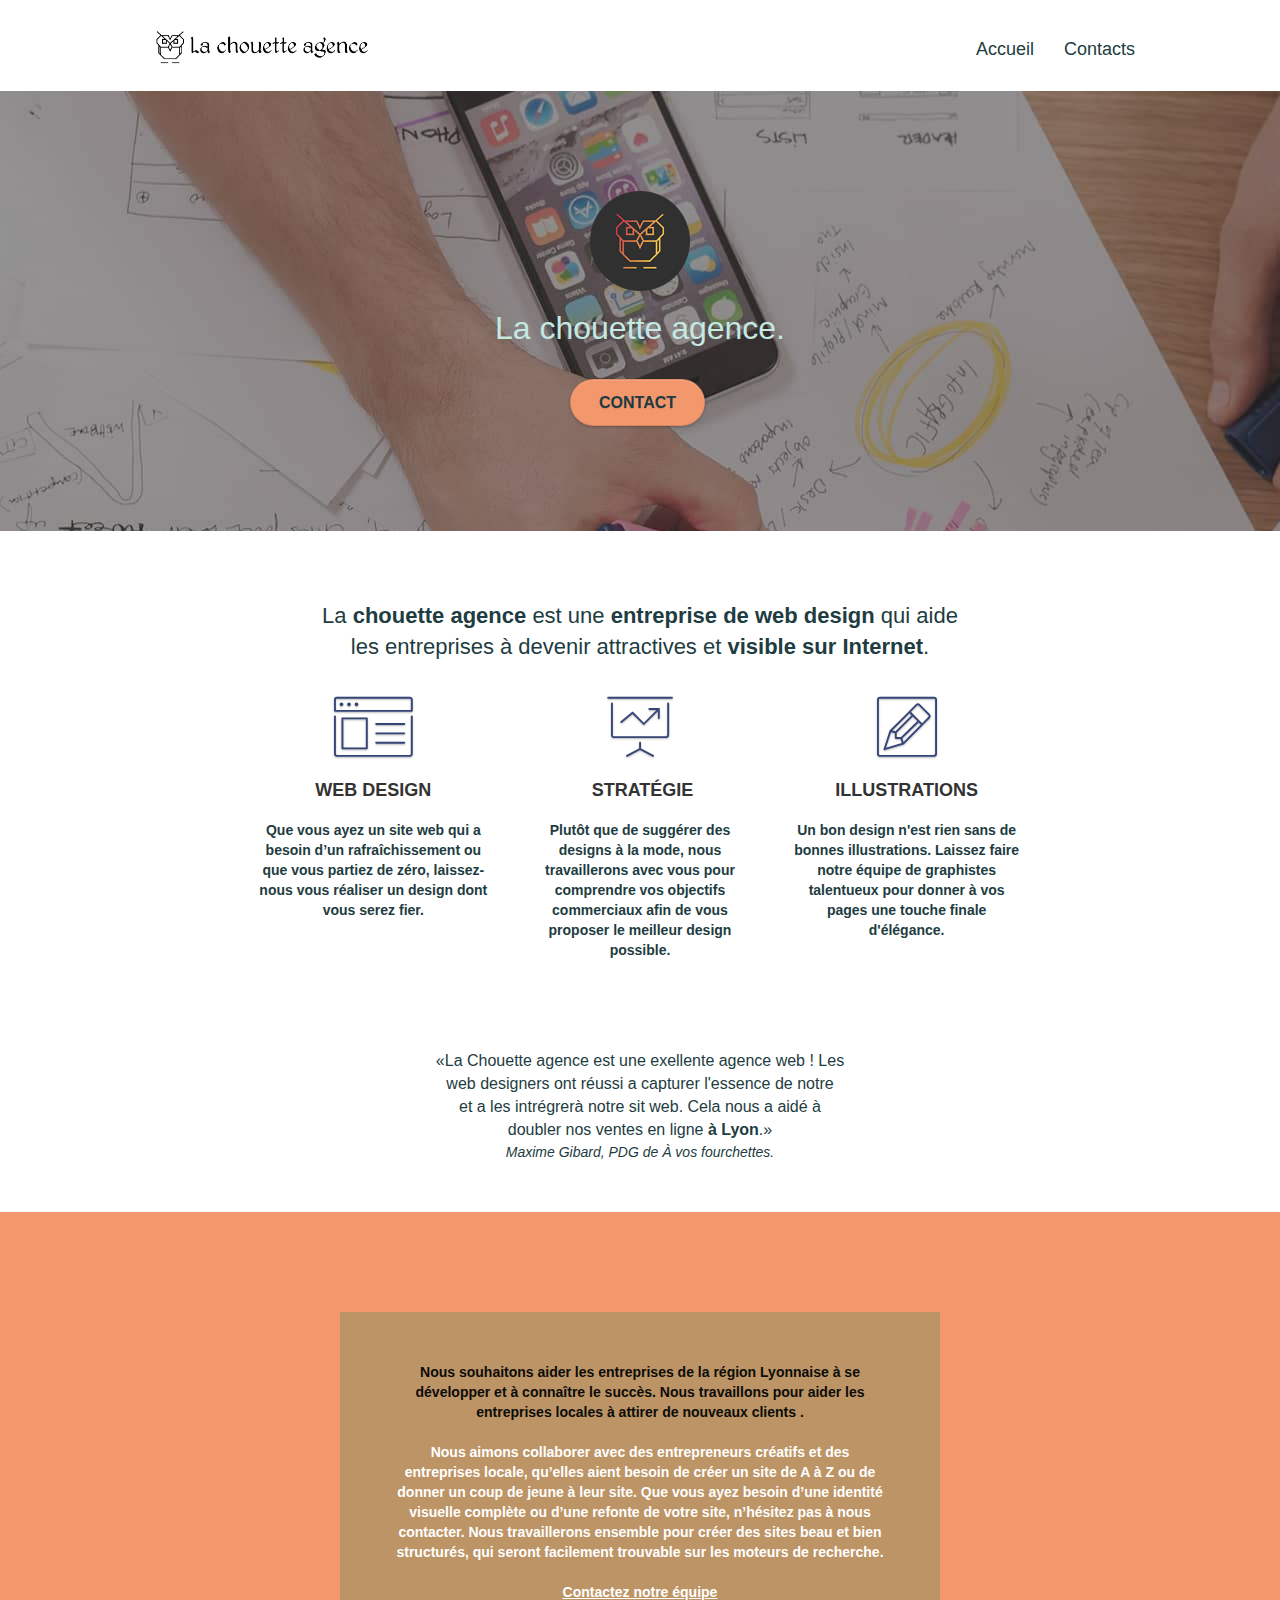
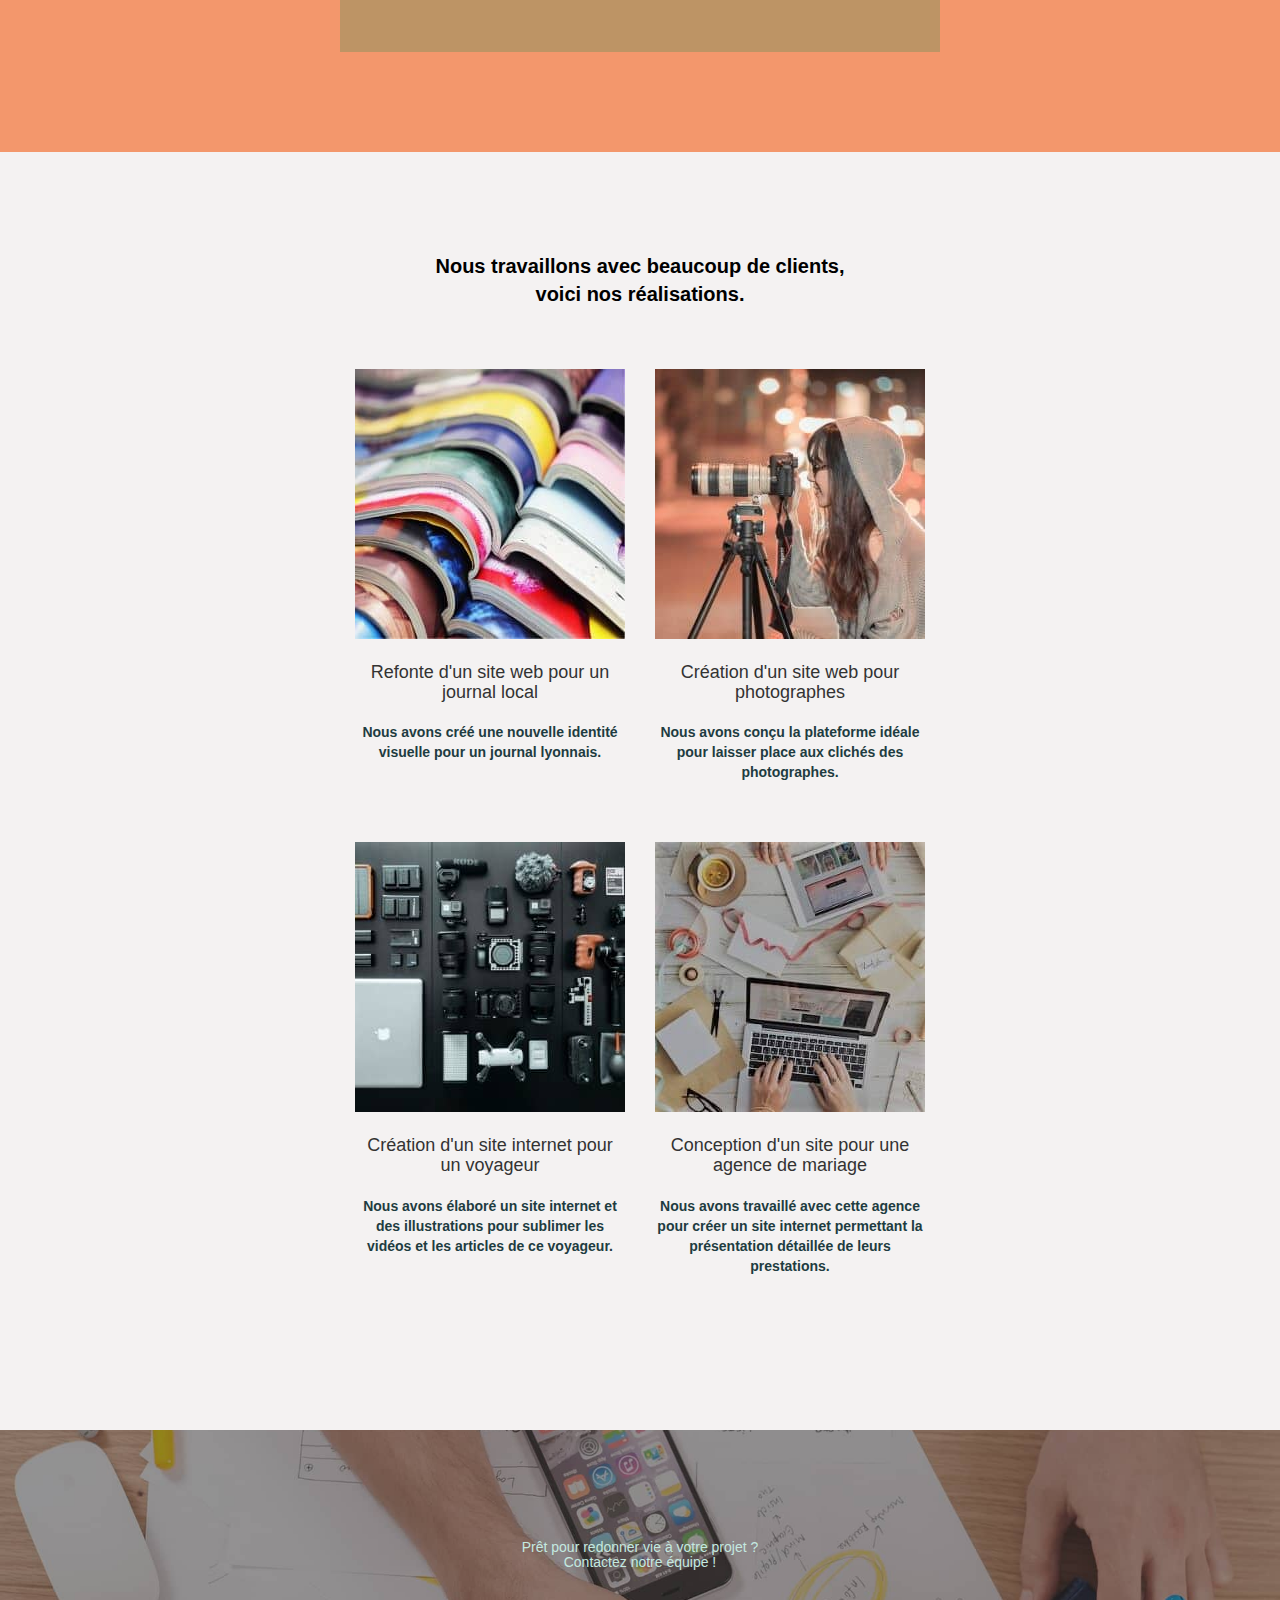
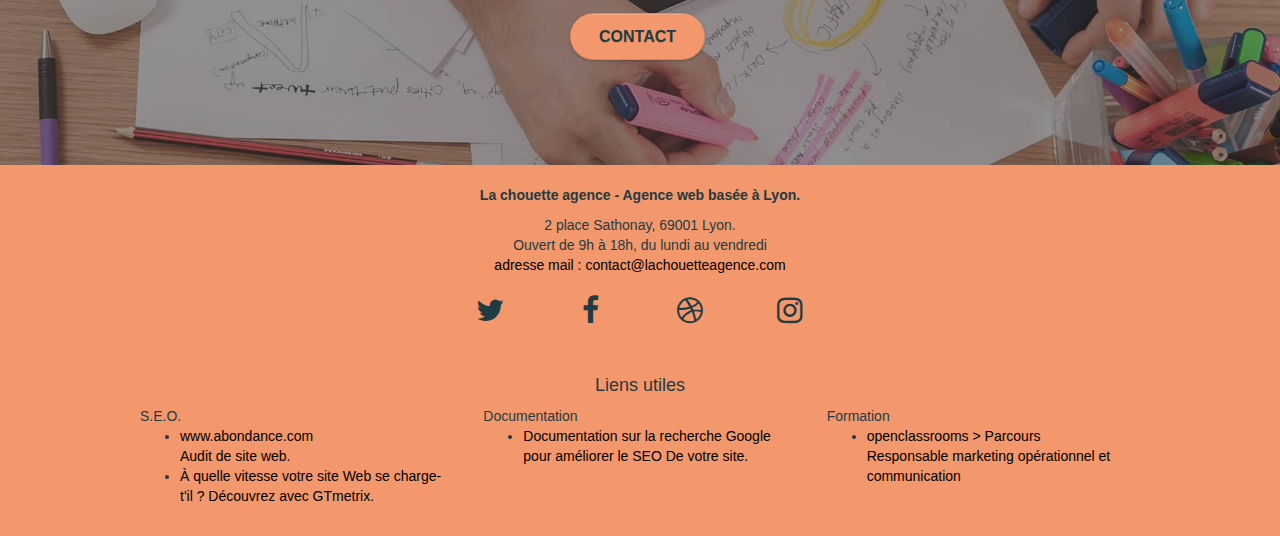
<file: index.html>
<!doctype html>
<html lang="fr">
<head>
    <meta charset="utf-8">
    <meta name="description" content="La chouette agence est une entreprise de web design situé à Lyon. Réaliser un site internet accompagné par une équipe de graphistes design talentueux.">
    <meta name="viewport" content="width=device-width, initial-scale=1.0, viewport-fit=cover">
	<meta name="robots" content="index,follow">
    <link rel="shortcut icon" type="image/png" href="favicon.jpg">
    
	<link rel="stylesheet" type="text/css" href="./css/bootstrap.css">
	<link rel="stylesheet" type="text/css" href="style.css">
	<link rel="stylesheet" type="text/css" href="./css/font-awesome.css">
	<link rel="stylesheet" type="text/css" href="./css/et-line.css">
	
    
	<script src="./js/jquery-2.1.0.js"></script>
	<script src="./js/bootstrap.js"></script>
	<script src="./js/blocs.js"></script>
	<script src="./js/jquery.touchSwipe.js" defer></script>
	<script src="./js/gmaps.js"></script>

    <title>La Chouette agence-accueil.</title>


 

    
</head>
<body>
	
	
		
	
	<header class="bloc bgc-white l-bloc " id="bloc-0">
		<div class="container bloc-sm">
			<div class="navbar-header">
				<div class="keywords">
					<a aria-label="lien page d'acceil" class="navbar-brand" href="index.html"><img src="img/la-chouette-agence.png" alt="logo de la Chouettte agence" height="40" /></a>
				</div>
			</div>
			<nav class="navbar row">
				
				<div class="collapse navbar-collapse navbar-1 special-dropdown-nav">
					<ul class="site-navigation nav navbar-nav">
						<li>
							<a aria-label="accès page d'acceil" href="index.html">Accueil</a>
						</li>
						<li>
							<a aria-label="accès page de contacts" href="contact.html">Contacts</a>
						</li>
					</ul>
				</div>
			</nav>
		</div>
	</header>

	<main class="page-container">

		<section class="bloc bgc-dark-slate-blue bg-banniere d-bloc bg-t-edge bloc-bg-texture  b-parallax"  id="bloc-1-hero">
			<div class="container bloc-lg">
				<div class="row tight-width-whitespace">
					<div class="col-sm-12">
						<img src="img/logo.png" class="center-block image-resize-mode" width="100" alt="Logo dégradé de la chouette agence"/>
						<h1 class="text-center hero-bloc-text tc-white ">
							La chouette agence.
						</h1>
						<div class="text-center">
							<a aria-label="accès page de contacts" href="contact.html" class="btn btn-lg btn-clean btn-rd cta-hero btn-atomic-tangerine" id="cta-hero">Contact</a>
						</div>
					</div>
				</div>
			</div>
		</section>

		<section class="bloc bgc-white l-bloc"  id="bloc-2-services">
			<div class="container bloc-md">
				<div class="row">
					<div class="col-sm-12 text-center">
						<h2>La<strong> chouette agence</strong> est une <strong>entreprise de web design</strong> qui aide<br> les entreprises à devenir attractives et <strong> visible sur Internet</strong>.</h2>
					</div>
				</div>
				<div class="row voffset-lg med-width-whitespace">
					<div class="col-sm-4">
						<div class="text-center">
							<i class="et-icon-browser sm-shadow icon-dark-slate-blue icons icon-lg"></i>
						</div>
						<h3 class="mg-md text-center">
							Web design
						</h3>
						<p class="text-center ">
							Que vous ayez un <strong>site web</strong> qui a besoin d&rsquo;un rafraîchissement ou que vous partiez de zéro, laissez-nous vous réaliser un design dont vous serez fier.
						</p>
					</div>
					<div class="col-sm-4">
						<div class="text-center">
							<i class="et-icon-presentation sm-shadow icon-dark-slate-blue icons icon-lg"></i>
						</div>
						<h3 class="mg-md text-center">
							&nbsp;Stratégie
						</h3>
						<p class="text-center ">
							Plutôt que de suggérer des designs à la mode, nous travaillerons avec vous pour comprendre vos <strong>objectifs commerciaux</strong> afin de vous proposer le meilleur design possible.<br>
						</p>
					</div>
					<div class="col-sm-4">
						<div class="text-center">
							<i class="et-icon-edit sm-shadow icon-dark-slate-blue icons icon-lg"></i>
						</div>
						<h3 class="mg-md text-center">
							Illustrations
						</h3>
						<p class="text-center ">
							Un bon design n'est rien sans de bonnes illustrations. Laissez faire notre équipe de <strong>graphistes</strong> talentueux pour donner à vos pages une touche finale d'élégance.
						</p>
					</div>
				</div>
				<div class="row voffset-lg voffset">
					<div class="col-xs-12 col-md-8 col-md-offset-2 text-center">
						<q >La Chouette agence est une exellente agence web ! Les <br>web designers ont réussi a capturer l'essence de notre<br> et a les intrégrerà notre sit web.
						Cela nous a aidé à<br> doubler nos ventes en ligne <strong> à Lyon</strong>.</q><br><cite>Maxime Gibard, PDG de À vos fourchettes.</cite>

					</div>
				</div>
			</div>
		</section>
	
		<div class="bloc tc-white bgc-atomic-tangerine bg-presentation d-bloc bloc-bg-texture  b-parallax"  id="bloc-3-what-i-do">
			<div class="container bloc-lg">
				<div class="row tight-width-whitespace black-background">
					<div class="col-sm-12">
						<p class="mg-md text-center tc-sure">
							Nous souhaitons <strong>aider les entreprises</strong> de la <strong>région Lyonnaise</strong> à se développer et à connaître le succès. Nous travaillons pour aider les entreprises locales à attirer de nouveaux clients .<br>
						</p>
						<p class="text-center white">
							Nous aimons collaborer avec des entrepreneurs <strong>créatifs</strong> et des entreprises locale, qu’elles aient besoin de <strong>créer un site de A à Z</strong> ou de donner un coup de jeune à leur site. Que vous ayez besoin d’une <strong>identité visuelle</strong> complète ou d’une <strong>refonte</strong> de votre site, n’hésitez pas à nous contacter. Nous travaillerons ensemble pour <strong>créer des sites</strong> beau et bien structurés, qui seront facilement trouvable sur les <strong>moteurs de recherche</strong>. <br><br><a aria-label="accès page de contacts" class="ltc-white bold-link" href="contact.html">Contactez notre équipe</a><br>
						</p>
					</div>
				</div>
			</div>
		</div>
		
		<section class="bloc bgc-white bg-lines-h2-bg bg-repeat l-bloc"  id="bloc-4-portfolio">
			<div class="container bloc-lg">
				<div class="row">
					<div class="col-sm-12 text-center">
						<p class="info-2">Nous travaillons avec beaucoup de clients,<br>voici nos réalisations.</p>
					</div>
				</div>
				<div class="row tight-width-whitespace portfolio-row">
					<div class="col-sm-6">
						<a href="#" data-lightbox="img/1.jpg" data-gallery-id="gallery-1" data-caption="Refonte d'un site web pour un journal local" data-frame="snapshot-lb"><img src="img/1.jpg" alt="Magasines de design empilés " class="img-responsive portfolio-thumb" /></a>
						<h4 class="mg-md text-center">
							Refonte d'un site web pour un journal local
						</h4>
						<p class="text-center">
							Nous avons créé une nouvelle identité visuelle pour un journal lyonnais.
						</p>
					</div>
					<div class="col-sm-6">
						<a href="#" data-lightbox="img/2.jpg" data-gallery-id="gallery-1" data-caption="Création d'un site web pour photographes" data-frame="snapshot-lb"><img src="img/2.jpg" class="img-responsive portfolio-thumb" alt="Une photographe vue de profil portant un sweat à capuche devant un appareil photo" /></a>
						<h4 class="mg-md text-center">
							Création d'un site web pour photographes
						</h4>
						<p class="text-center">
							Nous avons conçu la plateforme idéale pour laisser place aux clichés des photographes.
						</p>
					</div>
				</div>
				<div class="row tight-width-whitespace portfolio-row">
					<div class="col-sm-6">
						<a href="#" data-lightbox="img/3.jpg" data-gallery-id="gallery-1" data-caption="Création d'un site internet pour un voyageur" data-frame="snapshot-lb"><img src="img/3.jpg" class="img-responsive portfolio-thumb" alt="matériel de photographie sur un mur noir"/></a>
						<h4 class="mg-md text-center">
							Création d'un site internet pour un voyageur
						</h4>
						<p class="text-center">
							Nous avons élaboré un site internet et des illustrations pour sublimer les vidéos et les articles de ce voyageur.
						</p>
					</div>
					<div class="col-sm-6">
						<a href="#" data-lightbox="img/4.jpg" data-gallery-id="gallery-1" data-caption="Conception d'un site pour une agence de mariage" data-frame="snapshot-lb"><img src="img/4.jpg" class="img-responsive portfolio-thumb" alt="plan de table vue du haut avec ordinateur portable, tablette et matériel d'art plastique utillisés par deux paires de mains" /></a>
						<h4 class="mg-md text-center">
							Conception d'un site pour une agence de mariage
						</h4>
						<p class="text-center">
							Nous avons travaillé avec cette agence pour créer un site internet permettant la présentation détaillée de leurs prestations.
						</p>
					</div>
				</div>
			</div>
		</section>
	
		<section class="bloc bgc-dark-slate-blue bg-banniere d-bloc bloc-bg-texture "  id="bloc-5-cta">
			<div class="container bloc-lg">
				<div class="row">
					<h5 class="mg-md text-center tc-white">
						Prêt pour redonner vie à votre projet ?<br>Contactez notre équipe !
					</h5>
					<div class="col-sm-12 text-center">
						<a aria-label="accès page de contacts" href="contact.html" class="btn btn-atomic-tangerine btn-clean btn-rd btn-lg cta-hero">Contact</a>
					</div>
				</div>
			</div>
		</section>
	</main>

	<footer class="bloc bgc-atomic-tangerine d-bloc"  id="bloc-8">
		<div class="container bloc-sm">
			<div class="row">
				<div class="col-sm-12">
					<p class="text-center brown">
						La chouette agence - Agence web basée à Lyon.
					</p>
					<address class="text-center">
						2 place Sathonay, 69001 Lyon.<br>Ouvert de 9h à 18h, du lundi au vendredi<br>
						<a href="mailto:contact@lachouetteagence.com"> adresse mail : contact@lachouetteagence.com</a>
					</address>
					<div class="row row-no-gutters social">
						<div class="col-sm-3">
							<div class="text-center">
								<a aria-label="accès page twitter" class="social" title="twitter-icon" href="#"><span class="fa fa-twitter icon-md"></span></a>
							</div>
						</div>
						<div class="col-sm-3">
							<div class="text-center">
								<a aria-label="accès page facebook" class="social" title="facebook-icon" href="#"><span class="fa fa-facebook icon-md"></span></a>
							</div>
						</div>
						<div class="col-sm-3">
							<div class="text-center">
								<a aria-label="accès page dribbble" class="social" title="dribbble-icon" href="#"><span class="fa fa-dribbble icon-md"></span></a>
							</div>
						</div>
						<div class="col-sm-3">
							<div class="text-center">
								<a aria-label="accès page instagram" class="social" title="instagram-icon" href="#"><span class="fa fa-instagram icon-md"></span></a>
							</div>
						</div>
						
					</div>
					<div class="row">
						<h6 class="partner text-center">Liens utiles</h6>
						<div class="col-sm-4">
							S.E.O.
							<ul>						
								<li><a aria-label="accès page d'acceil site abondance.com audit de SEO " href="https://www.abondance.com">www.abondance.com<br>Audit de site web.</a></li>
								<li><a aria-label="accès page d'acceil gtmetrix.com outil d'analises de sites web" href="https://gtmetrix.com/">À quelle vitesse votre site Web se charge-t'il ? Découvrez avec GTmetrix.</a></li>
							</ul>
						</div>
						<div class="col-sm-4">
								Documentation
								<ul>
									<li><a aria-label="accès page de documentation SEO de google" href="https://developers.google.com/search/docs?hl=fr">Documentation sur la recherche Google pour améliorer le SEO De votre site. </a></li>							
								</ul>		
						</div>
						<div class="col-sm-4">
							Formation					
							<ul>							
								<li><a aria-label="accès page de formation Responsable marketing opérationnel et communication chez openclassrooms.com" href="https://openclassrooms.com/fr/paths/80-responsable-marketing-operationnel-et-communication">openclassrooms > Parcours <br> Responsable marketing opérationnel et communication</a></li>					
							</ul>
						</div>
						
					</div>
				</div>
			</div>
		</div>
	</footer>
</body>
</html>
</file>
<file: style.css>
body{
    margin:0;
    padding:0;
    background:#FFF
    ;overflow-x:hidden;
    -webkit-font-smoothing:antialiased;
    -moz-osx-font-smoothing:grayscale;
}

a,button{
    transition:all .3s ease-in-out;
    outline:none!important;
    color:#000;
}
a:hover{
    text-decoration:none;
    cursor:pointer;
}
#page-loading-blocs-notifaction{
    position:fixed;
    top:0;
    bottom:0;
    width:100%;
    z-index:100000;
    background:#fff url("img/pageload-spinner.gif") no-repeat center center;
}
.bloc{
    width:100%;
    clear:both;
    background:50% 50% no-repeat;
    padding:0 50px;
    -webkit-background-size:cover;
    -moz-background-size:cover;
    -o-background-size:cover;
    background-size:cover;
    position:relative;
}
.bloc .container{
    padding-left:0;
    padding-right:0;
}
.bloc-lg{
    padding:100px 50px;
}
.bloc-md{
    padding:50px;
}
.bloc-sm{
    padding:20px 50px;
}
.bg-center,.bg-l-edge,.bg-r-edge,.bg-t-edge,.bg-b-edge,.bg-tl-edge,.bg-bl-edge,.bg-tr-edge,.bg-br-edge,.bg-repeat{
    -webkit-background-size:auto!important;
    -moz-background-size:auto!important;
    -o-background-size:auto!important;
    background-size:auto!important;
}
.bg-repeat{
    background:repeat;
}
.bg-t-edge{background:top no-repeat;}
.bloc-bg-texture::before{
    content:"";
    background-size:2px 2px;
    position:absolute;
    top:0;
    bottom:0;
    left:0;
    right:0;}
.texture-paper::before{background:url("img/texture-paper.png");background-size:280px 280px;}
.b-parallax{background-attachment:fixed;}
.d-bloc{color:#1e3c41;}
.d-bloc button:hover{color:rgba(255,255,255,.9);}
.d-bloc .icon-round,.d-bloc .icon-square,.d-bloc .icon-rounded,.d-bloc .icon-semi-rounded-a,.d-bloc .icon-semi-rounded-b{border-color:rgba(255,255,255,.9);}
.d-bloc .divider-h span{border-color:rgba(255,255,255,.2);}
.d-bloc .a-btn,.d-bloc .navbar a,.d-bloc .navbar-brand,.d-bloc a .icon-sm,.d-bloc a .icon-md,.d-bloc a .icon-lg,.d-bloc a .icon-xl,.d-bloc h1 a,.d-bloc h2 a,.d-bloc h3 a,.d-bloc h4 a,.d-bloc h5 a,.d-bloc h6 a,.d-bloc p a{color:#1e3c41;}
.d-bloc .a-btn:hover,.d-bloc .navbar a:hover,.d-bloc .navbar-brand:hover,.d-bloc a:hover .icon-sm,.d-bloc a:hover .icon-md,.d-bloc a:hover .icon-lg,.d-bloc a:hover .icon-xl,.d-bloc h1 a:hover,.d-bloc h2 a:hover,.d-bloc h3 a:hover,.d-bloc h4 a:hover,.d-bloc h5 a:hover,.d-bloc h6 a:hover,.d-bloc p a:hover{color:rgba(255,255,255,1);}
.d-bloc .navbar-toggle .icon-bar{background:rgba(255,255,255,1);}
.d-bloc .btn-wire,.d-bloc .btn-wire:hover{color:rgba(255,255,255,1);border-color:rgba(255,255,255,1);}
.d-bloc .panel{color:rgba(0,0,0,.5);}
.d-bloc .panel button:hover{color:rgba(0,0,0,.7);}
.d-bloc .panel icon{border-color:rgba(0,0,0,.7);}
.d-bloc .panel .divider-h span{border-color:rgba(0,0,0,.1);}
.d-bloc .panel .a-btn{color:rgba(0,0,0,.6);}
.d-bloc .panel .a-btn:hover{color:rgba(0,0,0,1);}
.d-bloc .panel .btn-wire,.d-bloc .panel .btn-wire:hover{color:rgba(0,0,0,.7);border-color:rgba(0,0,0,.3);}
.d-bloc .panel,.l-bloc{color:#1e3c41;}
.d-bloc .panel button:hover,.l-bloc button:hover{color:rgba(0,0,0,.7);}
.l-bloc .icon-round,.l-bloc .icon-square,.l-bloc .icon-rounded,.l-bloc .icon-semi-rounded-a,.l-bloc .icon-semi-rounded-b{border-color:rgba(0,0,0,.7);}
.d-bloc .panel .divider-h span,.l-bloc .divider-h span{border-color:rgba(0,0,0,.1);}
.d-bloc .panel .a-btn,.l-bloc .a-btn,.l-bloc .navbar a,.l-bloc .navbar-brand,.l-bloc a .icon-sm,.l-bloc a .icon-md,.l-bloc a .icon-lg,.l-bloc a .icon-xl,.l-bloc h1 a,.l-bloc h2 a,.l-bloc h3 a,.l-bloc h4 a,.l-bloc h5 a,.l-bloc h6 a,.l-bloc p a{color:#1e3c41;}
.d-bloc .panel .a-btn:hover,.l-bloc .a-btn:hover,.l-bloc .navbar a:hover,.l-bloc .navbar-brand:hover,.l-bloc a:hover .icon-sm,.l-bloc a:hover .icon-md,.l-bloc a:hover .icon-lg,.l-bloc a:hover .icon-xl,.l-bloc h1 a:hover,.l-bloc h2 a:hover,.l-bloc h3 a:hover,.l-bloc h4 a:hover,.l-bloc h5 a:hover,.l-bloc h6 a:hover,.l-bloc p a:hover{color:rgba(0,0,0,1);}
.l-bloc .navbar-toggle .icon-bar{color:rgba(0,0,0,.6);}
.d-bloc .panel .btn-wire,.d-bloc .panel .btn-wire:hover,.l-bloc .btn-wire,.l-bloc .btn-wire:hover{color:rgba(0,0,0,.7);border-color:rgba(0,0,0,.3);}
.voffset{margin-top:30px;}
.voffset-lg{margin-top:80px;}
.row-no-gutters{margin-right:0;margin-left:0;}
.row.row-no-gutters>[class^="col-"],.row.row-no-gutters>[class*=" col-"]{padding-right:0;padding-left:0;}
#bloc-1-hero h1{font-size:32px;color:#c1eacb;}
.navbar{margin-bottom:0;z-index:1;}
.navbar-brand{height:auto;padding:3px 15px;font-size:25px;font-weight:normal;font-weight:600;line-height:44px;}
.navbar-brand img{max-height:200px;margin:0 5px 0 0;display:inline;}
.navbar-brand img[src$=svg]{min-width:100px;}
.nav-center .navbar-brand img{margin:0;}
.navbar .nav{padding-top:2px;margin-right:-16px;float:right;z-index:1;}
.nav>li{float:left;margin-top:4px;font-size:18px;}
.navbar-nav .open .dropdown-menu>li>a{text-align:inherit;}
.nav>li a:hover,.nav>li a:focus{background:transparent;}
.navbar-toggle{margin:10px 10px 0 0;border:0;}
.navbar-toggle:hover{background:transparent!important}
.navbar-toggle .icon-bar{background-color:rgba(0,0,0,.5);width:26px;}
.nav-invert .navbar .nav{float:left;}
.nav-invert .navbar-header,.nav-invert .navbar-brand{float:right;position:relative;z-index:2;}
@media(min-width:768px){.site-navigation{position:absolute;top:50%;right:20px;transform:translate(0,-50%);-webkit-transform:translateY(-50%);}
.nav>li .dropdown-menu a,.nav>li .dropdown-menu a:hover{color:#484848;}
.nav-invert .site-navigation{left:0;right:0;}
.nav-center{text-align:center;}
.nav-center .navbar-header{width:100%}
.nav-center .navbar-header,.nav-center .navbar-brand,.nav-center .nav>li{float:none;display:inline-block;}
.nav-center .site-navigation{position:relative;width:100%;right:0;margin-right:0;margin-top:20px;}
.nav-center.mini-nav .navbar-toggle{float:none;margin:10px auto 0;}
}.nav>li>.dropdown a{background:none!important;display:block;padding:14px 15px;}
nav .caret{margin:0 5px;}
.dropdown-menu .dropdown-menu{top:-8px;left:100%;}
.dropdown-menu .dropmenu-flow-right{top:100%;left:0;margin-left:-1px;border-top-left-radius:0;border-top-right-radius:0;}
.dropdown-menu .dropdown span{border:4px solid black;border-top-color:transparent;border-right-color:transparent;border-bottom-color:transparent;margin:6px -5px 0 0!important;float:right;}
.mg-md{margin-top:10px;margin-bottom:20px;}
.mg-lg{margin-top:10px;margin-bottom:40px;}
.btn{margin:0 5px 5px 0;}
.btn.pull-right{margin:0 0 5px 5px;}
.btn-d,.btn-d:hover,.btn-d:focus{color:#FFF;background:rgba(0,0,0,.3);}
button{outline:none!important;}
.btn-rd{border-radius:40px;}
.btn-clean{border:1px solid rgba(0,0,0,.08);border-bottom-color:rgba(0,0,0,.1);text-shadow:0 1px 0 rgba(0,0,1,.1);box-shadow:0 1px 3px rgba(0,0,1,.25),inset 0 1px 0 0 rgba(255,255,255,.15);}
.icon-md{font-size:30px!important;}
.icon-lg{font-size:60px!important;}
.sm-shadow{text-shadow:0 1px 2px rgba(0,0,0,.3);}
.panel-sq,.panel-sq .panel-heading,.panel-sq .panel-footer{border-radius:0;}
.panel-rd{border-radius:30px;}
.panel-rd .panel-heading{border-radius:29px 29px 0 0;}
.panel-rd .panel-footer{border-radius:0 0 29px 29px;}
.form-control{border-color:rgba(0,0,0,.1);box-shadow:none;}
.scrollToTop{width:40px;height:40px;position:fixed;bottom:20px;right:20px;opacity:0;z-index:500;transition:all .3s ease-in-out;}
.scrollToTop span{margin-top:6px;}
.showScrollTop{font-size:18px;opacity:1;}
a[data-lightbox]{position:relative;display:block;text-align:center;}
a[data-lightbox]:hover::before{content:"+";font-family:"HelveticaNeue-Light","Helvetica Neue Light","Helvetica Neue",Helvetica,Arial;font-size:32px;width:50px;height:50px;margin-left:-25px;border-radius:50%;background:rgba(0,0,0,.6);color:#FFF;font-weight:100;z-index:1;position:absolute;top:50%;transform:translateY(-50%);-webkit-transform:translateY(-50%);}
a[data-lightbox]:hover img{opacity:.6;-webkit-animation-fill-mode:none;animation-fill-mode:none;}
#lightbox-modal{display:flex;align-items:center;}
#lightbox-modal .modal-dialog{width:90%;max-width:900px;margin:0 auto 0;}
#lightbox-modal .modal-dialog img{max-height:90vh;margin:0 auto;}
.lightbox-caption{padding:20px;color:#FFF;background:rgba(0,0,0,.5);position:absolute;left:15px;right:15px;bottom:5px;}
.close-lightbox{color:#FFF;font-size:30px;position:absolute;top:20px;right:20px;z-index:20;background:rgba(0,0,0,.5);border:0;line-height:30px;padding:0 9px 5px;opacity:.3;}
.close-lightbox:hover,.next-lightbox:hover,.prev-lightbox:hover{opacity:1.0;color:#FFF;}
.next-lightbox,.prev-lightbox{font-size:20px;color:rgba(255,255,255,.9);background:rgba(0,0,0,.5);transition:all .2s ease-in-out;position:absolute;top:45%;z-index:1;opacity:.4;}
.next-lightbox{padding:6px 8px 1px 13px;right:25px;}
.prev-lightbox{padding:6px 13px 1px 10px;left:25px;}
.snapshot-lb .modal-body{padding-bottom:45px;}
.snapshot-lb .lightbox-caption{padding:0;color:rgba(0,0,0,.5);background:0;}
h1,h2,h3,h4,h5,p,label,.btn{font-family:"helvetica";font-weight:400;color:#1e3c41;}
.container{max-width:1000px;}
.hero-bloc-text{font-size:38px;}
.hero-bloc-text-sub{font-size:36px;}
.statement-bloc-text{line-height:26px;font-style:italic;font-size:20px;text-align:center;font-weight:lighter;max-width:520px;margin:auto auto auto auto;}
p{font-size:14px;font-weight:bold;}
.tight-width-whitespace{max-width:600px;margin:auto auto auto auto;}
.h1{font-size:20px;font-family:"Open Sans";}
.cta-hero{margin-top:22px;color:#fff!important;text-transform:uppercase;padding:12px 28px 12px 28px;font-size:16px;font-weight:700;}
.social{max-width:400px;margin:auto auto auto auto;}
h2{font-size:22px;line-height:1.4em;}
h3{font-size:18px;text-transform:uppercase;font-weight:700;color:#333!important;}
.med-width-whitespace{max-width:800px;margin:auto auto auto auto;box-shadow:0 0 0 #000;}
h1{color:#c1eacb!important;}
h4{color:#333!important;}
.icons{margin-bottom:14px;margin-top:24px;}
.white{color:#fff!important;}
.brown{color:#1e3c41;}
.portfolio-thumb{margin-bottom:24px;}
.portfolio-row{margin-bottom:44px;margin-top:50px;}
.avatar{box-shadow:0 4px 9px rgba(0,0,0,0.3);}
.black-background{background-color:rgba(165,147,99,0.7);padding:40px 40px 40px 40px;}
.bold-link{font-weight:900;text-decoration:underline!important;}
.bgc-white{background-color:#fff;}
.bgc-dark-slate-blue{background-color:#364577;}
.bgc-atomic-tangerine{background-color:#f3976c;}
.tc-white{color:#C4E9E0!important;}
.tc-green{color:#1e3c41!important;}
.tc-sure{color: #0B0C09;}
.btn-atomic-tangerine{background:#f3976c;color:#1e3c41!important;}
.btn-atomic-tangerine:hover{background:#c27956!important;color:#fff!important;}
.ltc-white{color:#fff!important;}
.ltc-white:hover{color:#ccc!important;}
.ltc-atomic-tangerine{color:#f3976c!important;}
.ltc-atomic-tangerine:hover{color:#c27956!important;}
.icon-dark-slate-blue{color:#364577!important;border-color:#364577!important;}
.bg-dots-bg{background-image:url("img/dots-bg.png");}
.bg-lines-h2-bg{background-color:#ebe7e78c}
.bg-banniere{background-image:url("img/la-chouette-agence-banniere.jpg");}
.bg-presentation{background-image:url("img/image-de-presentation.jpg");}
p.info-2{font-size:20px;font-weight:600;color:black!important;}
.partner{font-size:18px;margin-top:50px;}
footer{padding:5px;}
q{
    font-size: 16px;
    
}


@media(max-width:1024px){
    .bloc{padding-left:20px;padding-right:20px;}
    .bloc.full-width-bloc,.bloc-tile-2.full-width-bloc .container,.bloc-tile-3.full-width-bloc .container,.bloc-tile-4.full-width-bloc .container{
    padding-left:0;padding-right:0;
    }
}

@media(max-width:992px) and (min-width:768px){
    .navbar .nav{
        max-width:80%;
    }
    .nav-center.navbar .nav{max-width:100%;}
}

@media all and (min-width:768px) and (max-width:1024px) and (orientation:landscape){
    .b-parallax{
        background-attachment:scroll;
    }
}

@media all and (min-width:1024px) and (max-width:1366px) and (-webkit-min-device-pixel-ratio:1.5){
    .b-parallax{
        background-attachment:scroll;
    }
}

@media(max-width:991px){
    .container{width:100%;}
    .b-parallax{background-attachment:scroll;}
    .page-container{width:100%;}
    #hero-bloc{overflow-x:hidden;position:relative;}
    
    .bloc-group,.bloc-group .bloc{display:block;width:100%;}
    
}
@media(max-width:767px){
    .page-container{overflow-x:hidden;position:relative;}
    h1,h2,h3,h4,h5,h6,p,#disqus_thread{padding-left:10px!important;padding-right:10px!important;}
    .b-parallax{background-attachment:scroll;}
    .navbar .nav{padding-top:0;border-top:1px solid rgba(0,0,0,.2);float:none!important;}
    .navbar.row{margin-left:0;margin-right:0;}
    .site-navigation{position:inherit;transform:none;-webkit-transform:none;-ms-transform:none;}
    .nav>li{margin-top:0;border-bottom:1px solid rgba(0,0,0,.1);background:rgba(0,0,0,.05);text-align:left;padding-left:15px;width:100%}
    .nav>li:hover{background:rgba(0,0,0,.08)}
    .dropdown .dropdown a .caret{float:none;margin:5px 0 0 10px!important;border:4px solid black;border-bottom-color:transparent;border-right-color:transparent;border-left-color:transparent;}
    #hero-bloc .navbar .nav{background:rgba(0,0,0,.8);}
    #hero-bloc .navbar .nav a{color:rgba(255,255,255,.6);}
    .hero{padding:50px 0;}
    .hero-nav{left:-1px;right:-1px;}
    .navbar-collapse{padding:0;overflow-x:hidden;-webkit-box-shadow:none;box-shadow:none;}
    .navbar-brand img{max-height:40px;width:auto;}
    .nav-invert .navbar-header{float:none;width:100%;}
    .nav-invert .navbar-toggle{float:left;margin-left:10px;}
    .bloc{padding-left:0;padding-right:0;}
    .bloc-xxl,.bloc-xl,.bloc-lg{padding:40px 0;}
    .bloc-sm,.bloc-md{padding-left:0;padding-right:0;}
    .bloc-tile-2 .container,.bloc-tile-3 .container,.bloc-tile-4 .container,.bloc-fill-screen .fill-bloc-top-edge,.bloc-fill-screen .fill-bloc-bottom-edge{padding-left:0;padding-right:0;}
    .a-block{padding:0 10px;}
    .btn-dwn{display:none;}
    .voffset{margin-top:5px;}
    .voffset-md{margin-top:20px;}
    .voffset-lg{margin-top:30px;}
    form{padding:5px;}
    .close-lightbox{display:inline-block;}
    .blocsapp-device-iphone5{background-size:216px 425px;padding-top:60px;width:216px;height:425px;}
    .blocsapp-device-iphone5 img{width:180px;height:320px;}
}
@media(max-width:400px){
    .bloc{
        padding-left:10px;
        padding-right:10px;
    }
}
@media(max-width:767px){
    .bloc-mob-center-text{
        text-align:center;
    }
}
</file>
<file: css/et-line.css>
@font-face{font-family:et-line;src:url(../fonts/et-line.eot);src:url(../fonts/et-line.eot?#iefix) format('embedded-opentype'),url(../fonts/et-line.woff) format('woff'),url(../fonts/et-line.ttf) format('truetype'),url(../fonts/et-line.svg#et-line) format('svg');font-weight:400;font-style:normal}
.et-icon-adjustments,.et-icon-alarmclock,.et-icon-anchor,.et-icon-aperture,.et-icon-attachment,.et-icon-bargraph,.et-icon-basket,.et-icon-beaker,.et-icon-bike,.et-icon-book-open,.et-icon-briefcase,.et-icon-browser,.et-icon-calendar,.et-icon-camera,.et-icon-caution,.et-icon-chat,.et-icon-circle-compass,.et-icon-clipboard,.et-icon-clock,.et-icon-cloud,.et-icon-compass,.et-icon-desktop,.et-icon-dial,.et-icon-document,.et-icon-documents,.et-icon-download,.et-icon-dribbble,.et-icon-edit,.et-icon-envelope,.et-icon-expand,.et-icon-facebook,.et-icon-flag,.et-icon-focus,.et-icon-gears,.et-icon-genius,.et-icon-gift,.et-icon-global,.et-icon-globe,.et-icon-googleplus,.et-icon-grid,.et-icon-happy,.et-icon-hazardous,.et-icon-heart,.et-icon-hotairballoon,.et-icon-hourglass,.et-icon-key,.et-icon-laptop,.et-icon-layers,.et-icon-lifesaver,.et-icon-lightbulb,.et-icon-linegraph,.et-icon-linkedin,.et-icon-lock,.et-icon-magnifying-glass,.et-icon-map,.et-icon-map-pin,.et-icon-megaphone,.et-icon-mic,.et-icon-mobile,.et-icon-newspaper,.et-icon-notebook,.et-icon-paintbrush,.et-icon-paperclip,.et-icon-pencil,.et-icon-phone,.et-icon-picture,.et-icon-pictures,.et-icon-piechart,.et-icon-presentation,.et-icon-pricetags,.et-icon-printer,.et-icon-profile-female,.et-icon-profile-male,.et-icon-puzzle,.et-icon-quote,.et-icon-recycle,.et-icon-refresh,.et-icon-ribbon,.et-icon-rss,.et-icon-sad,.et-icon-scissors,.et-icon-scope,.et-icon-search,.et-icon-shield,.et-icon-speedometer,.et-icon-strategy,.et-icon-streetsign,.et-icon-tablet,.et-icon-target,.et-icon-telescope,.et-icon-toolbox,.et-icon-tools,.et-icon-tools-2,.et-icon-trophy,.et-icon-tumblr,.et-icon-twitter,.et-icon-upload,.et-icon-video,.et-icon-wallet,.et-icon-wine{font-family:et-line;speak:none;font-style:normal;font-weight:400;font-variant:normal;text-transform:none;line-height:1;-webkit-font-smoothing:antialiased;-moz-osx-font-smoothing:grayscale;display:inline-block}
.et-icon-mobile:before{content:"\e000"}
.et-icon-laptop:before{content:"\e001"}
.et-icon-desktop:before{content:"\e002"}
.et-icon-tablet:before{content:"\e003"}
.et-icon-phone:before{content:"\e004"}
.et-icon-document:before{content:"\e005"}
.et-icon-documents:before{content:"\e006"}
.et-icon-search:before{content:"\e007"}
.et-icon-clipboard:before{content:"\e008"}
.et-icon-newspaper:before{content:"\e009"}
.et-icon-notebook:before{content:"\e00a"}
.et-icon-book-open:before{content:"\e00b"}
.et-icon-browser:before{content:"\e00c"}
.et-icon-calendar:before{content:"\e00d"}
.et-icon-presentation:before{content:"\e00e"}
.et-icon-picture:before{content:"\e00f"}
.et-icon-pictures:before{content:"\e010"}
.et-icon-video:before{content:"\e011"}
.et-icon-camera:before{content:"\e012"}
.et-icon-printer:before{content:"\e013"}
.et-icon-toolbox:before{content:"\e014"}
.et-icon-briefcase:before{content:"\e015"}
.et-icon-wallet:before{content:"\e016"}
.et-icon-gift:before{content:"\e017"}
.et-icon-bargraph:before{content:"\e018"}
.et-icon-grid:before{content:"\e019"}
.et-icon-expand:before{content:"\e01a"}
.et-icon-focus:before{content:"\e01b"}
.et-icon-edit:before{content:"\e01c"}
.et-icon-adjustments:before{content:"\e01d"}
.et-icon-ribbon:before{content:"\e01e"}
.et-icon-hourglass:before{content:"\e01f"}
.et-icon-lock:before{content:"\e020"}
.et-icon-megaphone:before{content:"\e021"}
.et-icon-shield:before{content:"\e022"}
.et-icon-trophy:before{content:"\e023"}
.et-icon-flag:before{content:"\e024"}
.et-icon-map:before{content:"\e025"}
.et-icon-puzzle:before{content:"\e026"}
.et-icon-basket:before{content:"\e027"}
.et-icon-envelope:before{content:"\e028"}
.et-icon-streetsign:before{content:"\e029"}
.et-icon-telescope:before{content:"\e02a"}
.et-icon-gears:before{content:"\e02b"}
.et-icon-key:before{content:"\e02c"}
.et-icon-paperclip:before{content:"\e02d"}
.et-icon-attachment:before{content:"\e02e"}
.et-icon-pricetags:before{content:"\e02f"}
.et-icon-lightbulb:before{content:"\e030"}
.et-icon-layers:before{content:"\e031"}
.et-icon-pencil:before{content:"\e032"}
.et-icon-tools:before{content:"\e033"}
.et-icon-tools-2:before{content:"\e034"}
.et-icon-scissors:before{content:"\e035"}
.et-icon-paintbrush:before{content:"\e036"}
.et-icon-magnifying-glass:before{content:"\e037"}
.et-icon-circle-compass:before{content:"\e038"}
.et-icon-linegraph:before{content:"\e039"}
.et-icon-mic:before{content:"\e03a"}
.et-icon-strategy:before{content:"\e03b"}
.et-icon-beaker:before{content:"\e03c"}
.et-icon-caution:before{content:"\e03d"}
.et-icon-recycle:before{content:"\e03e"}
.et-icon-anchor:before{content:"\e03f"}
.et-icon-profile-male:before{content:"\e040"}
.et-icon-profile-female:before{content:"\e041"}
.et-icon-bike:before{content:"\e042"}
.et-icon-wine:before{content:"\e043"}
.et-icon-hotairballoon:before{content:"\e044"}
.et-icon-globe:before{content:"\e045"}
.et-icon-genius:before{content:"\e046"}
.et-icon-map-pin:before{content:"\e047"}
.et-icon-dial:before{content:"\e048"}
.et-icon-chat:before{content:"\e049"}
.et-icon-heart:before{content:"\e04a"}
.et-icon-cloud:before{content:"\e04b"}
.et-icon-upload:before{content:"\e04c"}
.et-icon-download:before{content:"\e04d"}
.et-icon-target:before{content:"\e04e"}
.et-icon-hazardous:before{content:"\e04f"}
.et-icon-piechart:before{content:"\e050"}
.et-icon-speedometer:before{content:"\e051"}
.et-icon-global:before{content:"\e052"}
.et-icon-compass:before{content:"\e053"}
.et-icon-lifesaver:before{content:"\e054"}
.et-icon-clock:before{content:"\e055"}
.et-icon-aperture:before{content:"\e056"}
.et-icon-quote:before{content:"\e057"}
.et-icon-scope:before{content:"\e058"}
.et-icon-alarmclock:before{content:"\e059"}
.et-icon-refresh:before{content:"\e05a"}
.et-icon-happy:before{content:"\e05b"}
.et-icon-sad:before{content:"\e05c"}
.et-icon-facebook:before{content:"\e05d"}
.et-icon-twitter:before{content:"\e05e"}
.et-icon-googleplus:before{content:"\e05f"}
.et-icon-rss:before{content:"\e060"}
.et-icon-tumblr:before{content:"\e061"}
.et-icon-linkedin:before{content:"\e062"}
.et-icon-dribbble:before{content:"\e063"}
</file>
